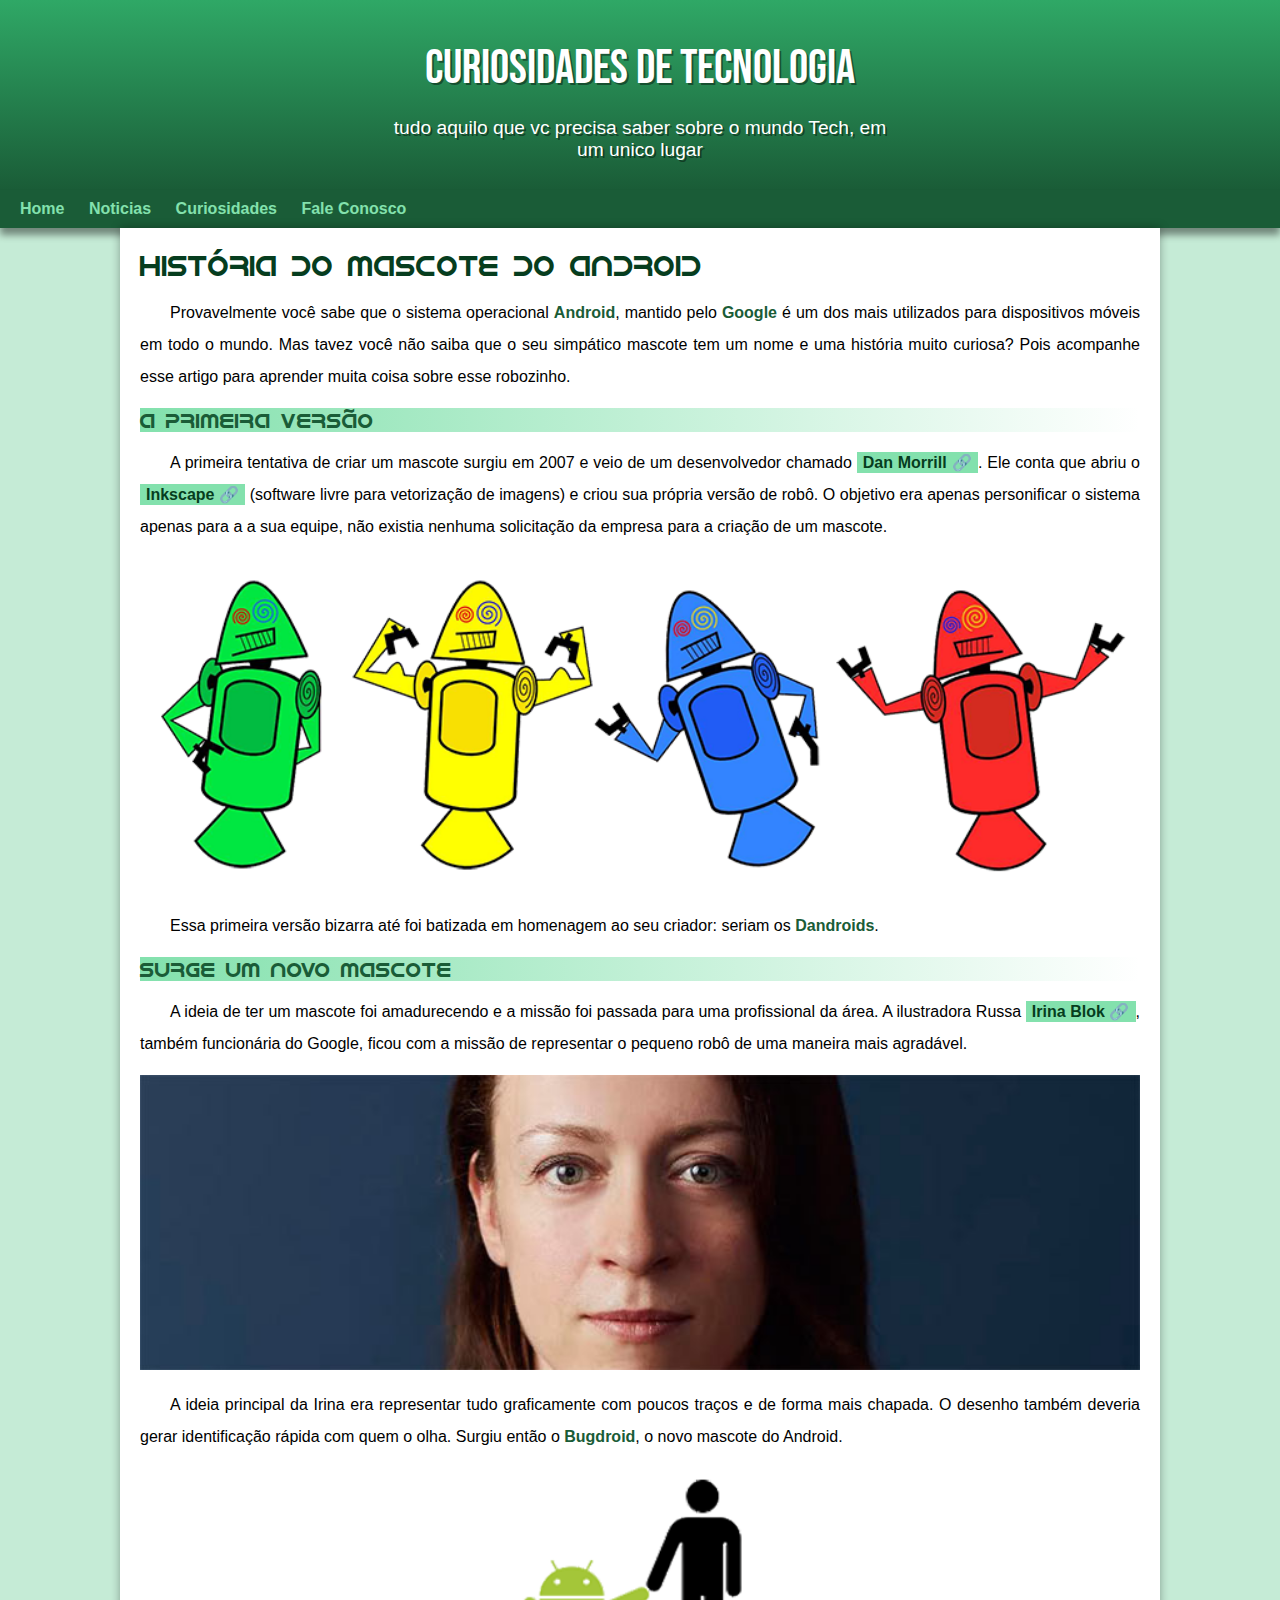
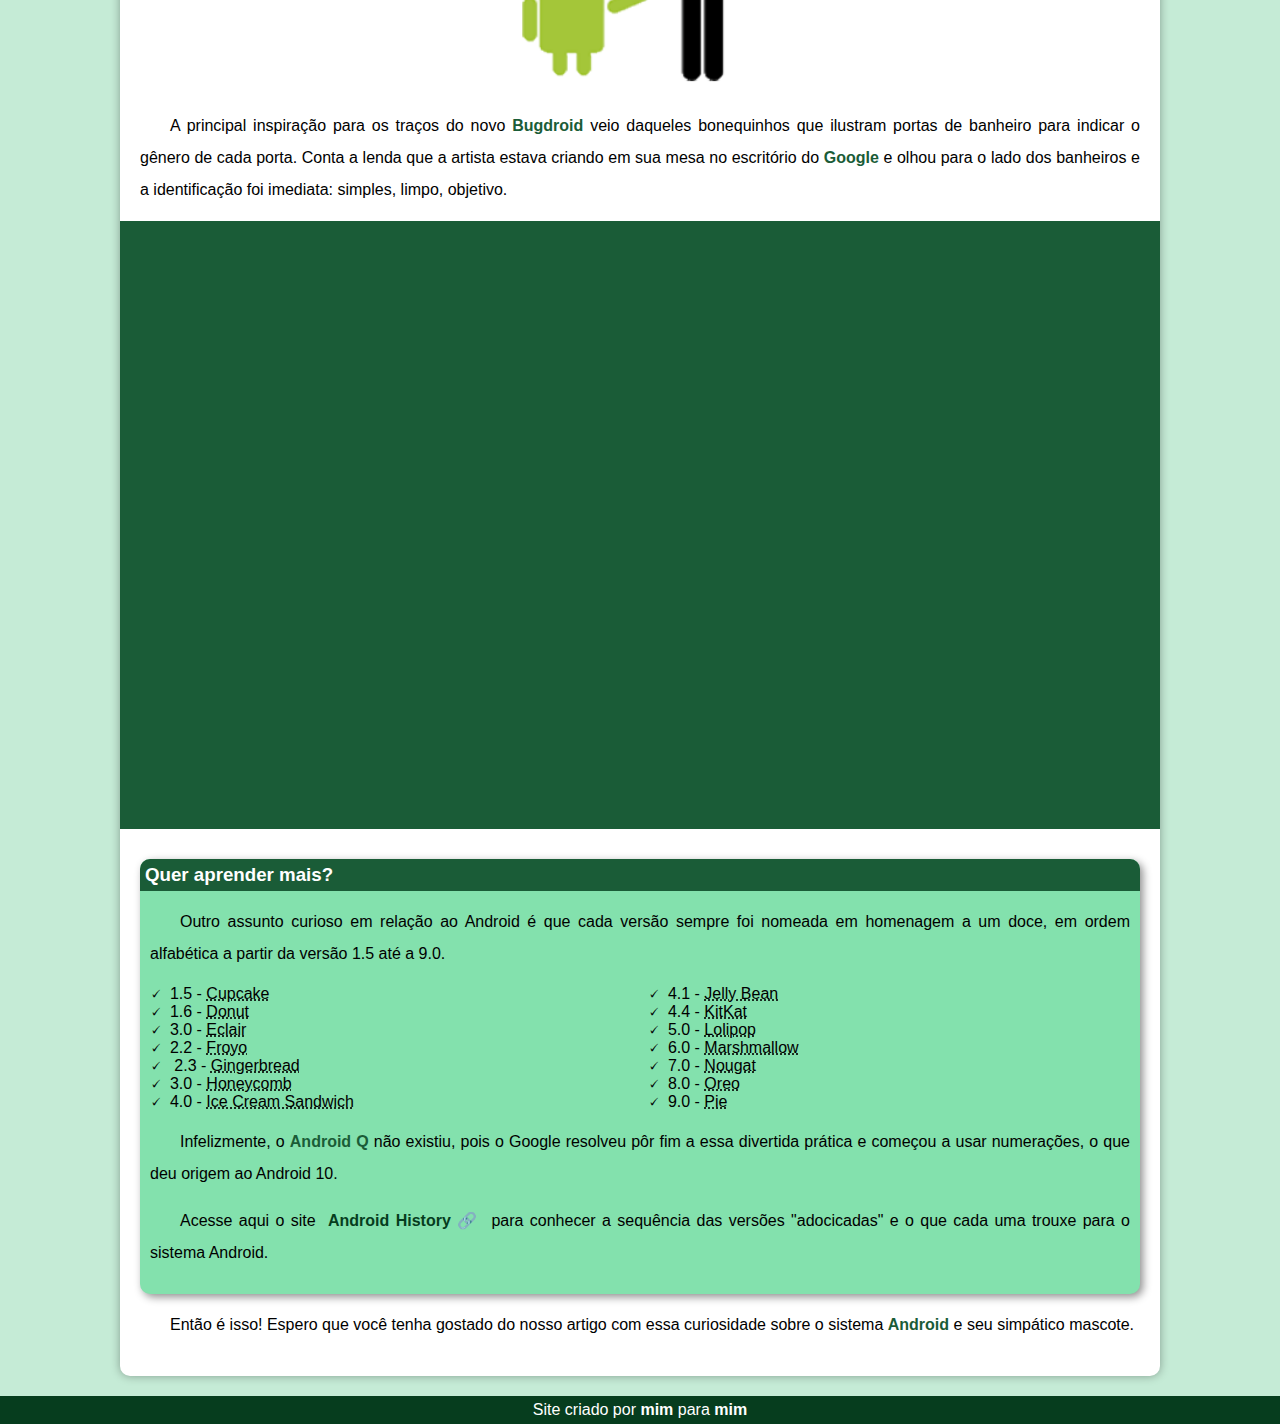
<file: index.html>
<!DOCTYPE html>
<html lang="pt-br">
<head>
    <meta charset="UTF-8">
    <meta name="viewport" content="width=device-width, initial-scale=1.0">
    <title>Como surgiu o mascote do android</title>
    <link rel="shortcut icon" href="imagens/favicon.ico" type="image/x-icon">
    <link rel="stylesheet" href="estilo/style.css">
</head>
<body>
<header>
    <h1>Curiosidades de Tecnologia</h1>
    <p>tudo aquilo que vc precisa saber sobre o mundo Tech, em um unico lugar</p>
    </header>
    <nav>
        <a href="#">Home</a>
        <a href="#">Noticias</a>
        <a href="#">Curiosidades</a>
        <a href="#">Fale Conosco</a>
    </nav>

<main>
    <article>
    <h1>História do Mascote do Android</h1>

        <p>Provavelmente você sabe que o sistema operacional <strong>Android</strong>, mantido pelo <strong>Google</strong> é um dos mais utilizados para dispositivos móveis em todo o mundo. Mas tavez você não saiba que o seu simpático mascote tem um nome e uma história muito curiosa? Pois acompanhe esse artigo para aprender muita coisa sobre esse robozinho.</p>

        <h2>A primeira versão</h2>

        <p>A primeira tentativa de criar um mascote surgiu em 2007 e veio de um desenvolvedor chamado <a href="https://androidcommunity.com/dan-morrill-shows-us-the-android-mascot-that-almost-was-20130103/" target="_blank" class="externo">Dan Morrill</a>. Ele conta que abriu o <a href="https://inkscape.org/pt-br/" target="_blank" class="externo">Inkscape</a> (software livre para vetorização de imagens) e criou sua própria versão de robô. O objetivo era apenas personificar o sistema apenas para a a sua equipe, não existia nenhuma solicitação da empresa para a criação de um mascote.</p>

      <picture>
        <source media="(max-width:670px )" srcset="imagens/dan-droids-pq.png" type="image/png">
        <img src="imagens/dan-droids.png" alt="to desligado"></picture>

        <p>Essa primeira versão bizarra até foi batizada em homenagem ao seu criador: seriam os <strong>Dandroids</strong>.</p>

        <h2>Surge um novo mascote</h2>

        <p>A ideia de ter um mascote foi amadurecendo e a missão foi passada para uma profissional da área. A ilustradora Russa <a href="https://www.irinablok.com/" target="_blank" class="externo">Irina Blok</a>, também funcionária do Google, ficou com a missão de representar o pequeno robô de uma maneira mais agradável.</p>

        <picture>
            <source media="(max-width:670px )" srcset="imagens/irina-blok-pq.jpg" type="image/jpeg">
            <img src="imagens/irina-blok.jpg" alt="mulher"></picture>

        <p>A ideia principal da Irina era representar tudo graficamente com poucos traços e de forma mais chapada. O desenho também deveria gerar identificação rápida com quem o olha. Surgiu então o <strong>Bugdroid</strong>, o novo mascote do Android.</p>

        <img src="imagens/bugdroid.png" class="pequena" alt="android">

        <p>A principal inspiração para os traços do novo <strong>Bugdroid</strong> veio daqueles bonequinhos que ilustram portas de banheiro para indicar o gênero de cada porta. Conta a lenda que a artista estava criando em sua mesa no escritório do <strong>Google</strong> e olhou para o lado dos banheiros e a identificação foi imediata: simples, limpo, objetivo.</p>

       <div class="video">
           <iframe width="560" height="315" src="https://www.youtube.com/embed/l2UDgpLz20M?si=T7_ShGtgyQxmlGsk" title="YouTube video player" frameborder="0" allow=" autoplay; clipboard-write; encrypted-media; gyroscope; picture-in-picture; web-share" referrerpolicy="strict-origin-when-cross-origin" allowfullscreen></iframe>
           
       </div>
         <aside>
             <h3>Quer aprender mais? </h3>
             
                     <p>Outro assunto curioso em relação ao Android é que cada versão sempre foi nomeada em homenagem a um doce, em ordem alfabética a partir da versão 1.5 até a 9.0.</p>
             
        <ul>
            <li>1.5 - <abbr title="Bolo de Copo">Cupcake</abbr></li>
            <li>1.6 - <abbr title="Rosquinha">Donut</abbr></li>
            <li>3.0 - <abbr title="Bomba">Eclair</abbr></li>
            <li>2.2 - <abbr title="Iorgute Congelado">
                Froyo</abbr></li>
                <li>
            2.3 - <abbr title="Biscoito de Gengibre">Gingerbread</abbr></li>
            <li>3.0 - <abbr title="Favo de Mel">Honeycomb</abbr></li>
            <li>4.0 - <abbr title="Saunduíche de Sorvete">Ice Cream Sandwich</abbr></li>
            <li>4.1 - <abbr title="Jujuba">Jelly Bean</abbr></li>
            <li>4.4 - <abbr title="KitKat">KitKat</abbr></li>
            <li>5.0 - <abbr title="Pirulito">Lolipop</abbr></li>
            <li>6.0 - <abbr title="Marshmallow">Marshmallow</abbr></li>
            <li>7.0 - <abbr title="Torrone">Nougat</abbr></li>
            <li>8.0 - <abbr title="Oreo">Oreo</abbr></li>
            <li>9.0 - <abbr title="Torta">Pie</abbr></li>
        </ul>

                     <p>Infelizmente, o <strong>Android Q</strong> não existiu, pois o Google resolveu pôr fim a essa divertida prática e começou a usar numerações, o que deu origem ao Android 10.</p>

             <p>Acesse aqui o site <a href="https://www.android.com/intl/pt_br/what-is-android/" target="_blank" class="externo">Android History</a> para conhecer a sequência das versões "adocicadas" e o que cada uma trouxe para o sistema Android.</p>
         </aside>
       

        <p>Então é isso! Espero que você tenha gostado do nosso artigo com essa curiosidade sobre o sistema <strong>Android</strong> e seu simpático mascote.</p>
</article>

</main>
<footer>
    <p>Site criado por <a href="https://megamitensei.fandom.com/wiki/Teddie" target="_blank">mim</a> para <a href="https://megamitensei.fandom.com/wiki/Teddie" target="_blank">mim</a></a></p>
</footer>




    
</body>
</html>
</file>
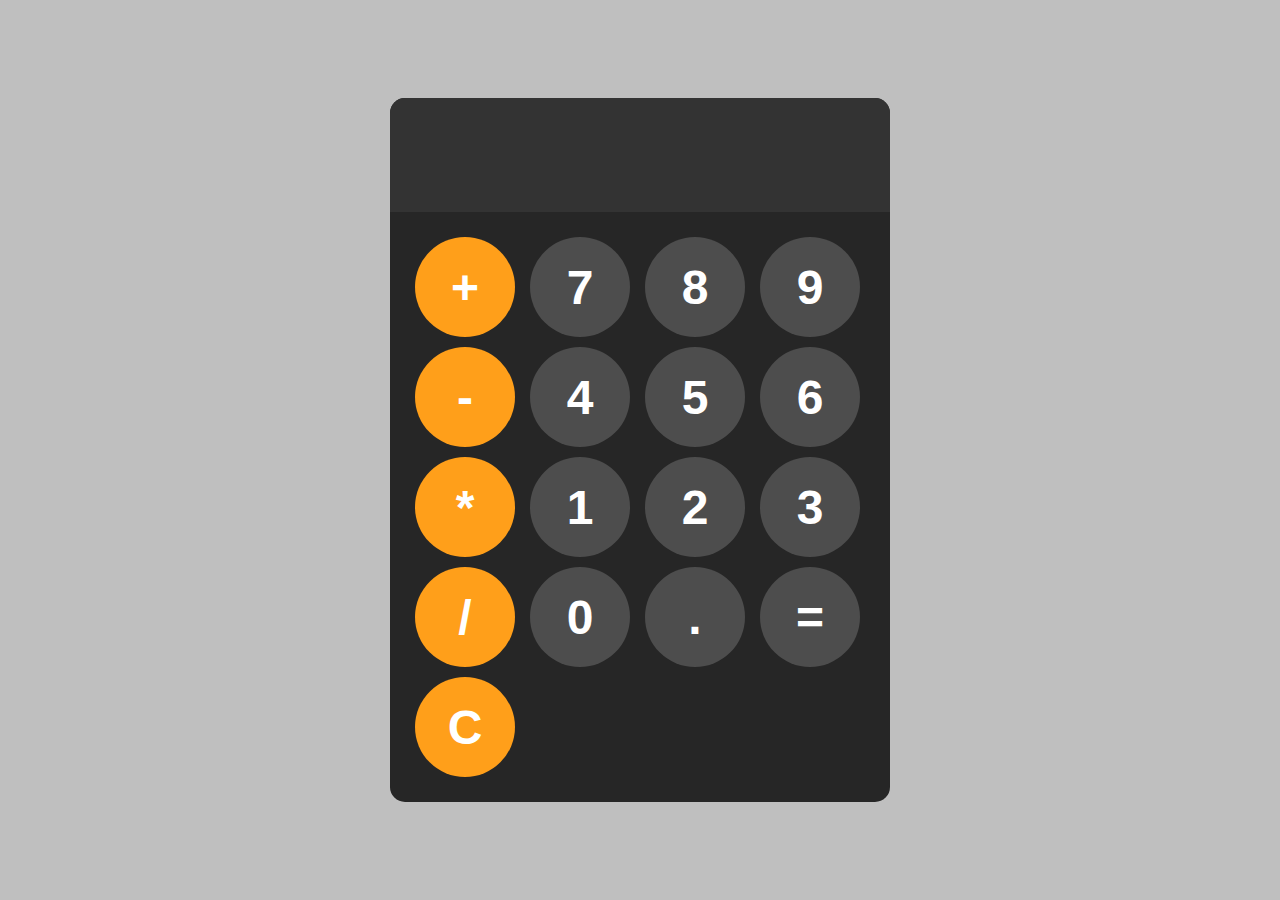
<file: calculadora/calculadora.html>
<!DOCTYPE html>
<html lang="pt-br">
<head>
    <meta charset="UTF-8">
    <meta name="viewport" content="width=device-width, initial-scale=1.0">
    <title>Calculadora</title>
    <link rel="stylesheet" href="style.css">
</head>
<body>
    
    <div id="calculator">
        <input type="text" id="display" readonly>
        <div id="keys">
            <button onclick="appendToDisplay('+')" class="operetor-btn">+</button>
            <button onclick="appendToDisplay('7')">7</button>
            <button onclick="appendToDisplay('8')">8</button>
            <button onclick="appendToDisplay('9')">9</button>
            <button onclick="appendToDisplay('-')" class="operetor-btn" >-</button>
            <button onclick="appendToDisplay('4')">4</button>
            <button onclick="appendToDisplay('5')">5</button>
            <button onclick="appendToDisplay('6')">6</button>
            <button onclick="appendToDisplay('*')" class="operetor-btn" >*</button>
            <button onclick="appendToDisplay('1')">1</button>
            <button onclick="appendToDisplay('2')">2</button>
            <button onclick="appendToDisplay('3')">3</button>
            <button onclick="appendToDisplay('/')" class="operetor-btn">/</button>
            <button onclick="appendToDisplay('0')">0</button>
            <button onclick="appendToDisplay('.')">.</button>
            <button onclick="calculate()">=</button>
            <button onclick="clearDisplay()" class="operetor-btn" >C</button>
        </div>
    </div>

    <script src="js.js"></script>
</body>
</html>
</file>
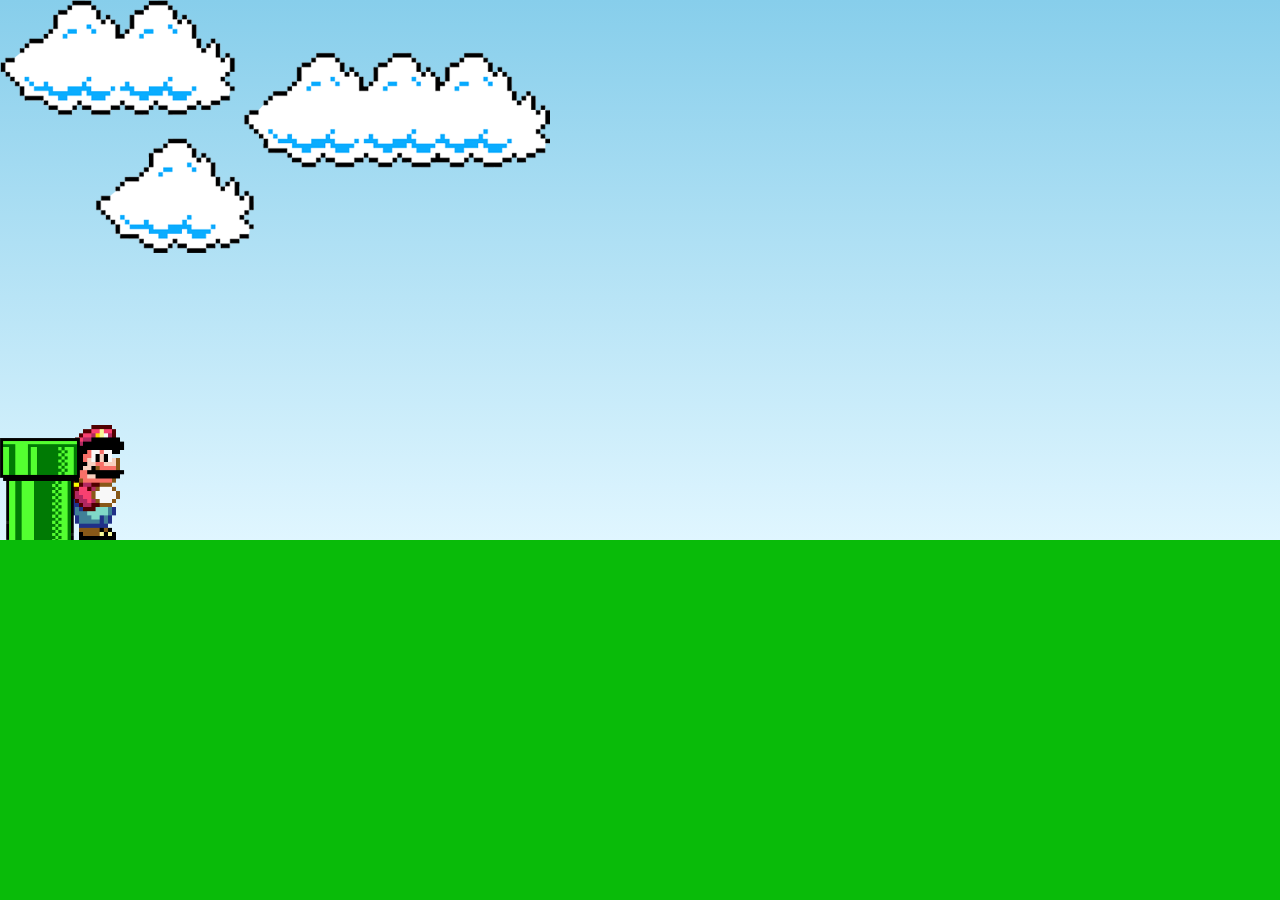
<file: jogo/jogo.html>
<!DOCTYPE html>
<html lang="pt-br">
<head>
    <meta charset="UTF-8">
    <meta name="viewport" content="width=device-width, initial-scale=1.0">
    <title>Jogo</title>
    <link rel="stylesheet" href="style.css">
</head>
<body>

    <div class="game-board" onclick="clicou()">

            <img src="drive-download-20260209T181456Z-1-001/clouds.png" alt="" class="clouds">
        <img src="drive-download-20260209T181456Z-1-001/mario.gif" alt="" class="mario">
        <img src="drive-download-20260209T181456Z-1-001/pipe.png" alt="" class="pipe">
        


    </div>
    <div class="game-over" id="gameOver">
    <h1>Perdeu</h1>
    <button onclick="restartGame()">Reiniciar</button>
</div>


    <script src="script.js"></script>
</body>
</html>
</file>
<file: estilo/style.css>
@charset "UTF-8";

@import url('https://fonts.googleapis.com/css2?family=Bebas+Neue&family=Bungee+Spice&family=EB+Garamond:ital,wght@0,400..800;1,400..800&family=Honk&family=My+Soul&family=Playwrite+VN+Guides&family=Seymour+One&family=Work+Sans:ital,wght@0,100..900;1,100..900&display=swap');

@font-face {
    font-family: 'android';
    src: url('../fontes/idroid.otf') format('opentype');
}
/*
cores
#c5ebd6
#83e1ad
#3ddc84
#2fa866
#1a5c37
#063dle
*/
:root{
    --cor0: #c5ebd6;
    --cor1:#83e1ad;
    --cor2:#3ddc84;
    --cor3:#2fa866;
    --cor4:#1a5c37;
    --cor5:#063d1e;

    --fonte-padrao: Arial, verdana, Helvetica, sans-serif;
    --fonte-destaque: 'Bebas Neue';
    --font-android: 'android';
}
* {
    margin:0px;
    padding: 0px;
}
body {
    background-color: var(--cor0);
    font-family: var(--fonte-padrao);
}
a.externo::after {
    content:'\00A0\1F517';
}
main p {
    margin: 15px 0px 15px 0px;
    text-align: justify;
}
header {
    background-image: linear-gradient(to bottom, var(--cor3), var(--cor4));
    min-height: 150px;
    text-align: center;
    padding-top: 40px;
}
header > h1 {
    color:white;
    font-family: var(--fonte-destaque);
    margin-bottom: 20px;
    font-size: 3em;
    text-shadow: 2px 2px 0px rgba(0, 0, 0, 0.418);
    font-weight: normal;
}
header > p {
   color:white; 
   font-family: var(--fonte-padrao);
   font-size: 1.2em;
   max-width: 500px;
   margin: auto;
   padding: 0px 10px 0px 10px;
    text-shadow: 2px 2px 0px rgba(0, 0, 0, 0.418);
    margin-bottom: 10px;
}
nav {
    background-color: var(--cor4);
    padding: 10px;
    box-shadow: 0px 7px 7px rgba(0, 0, 0, 0.425);
}
nav > a {
color: var(--cor1);
padding: 10px;
text-decoration: none;
font-weight: bold;
transition: 0.5s;

}
nav >a:hover{
    background-color: var(--cor3);
    color: var(--cor5);
    border-radius: 5px;
    padding: 5px;
    text-decoration: underline;
    
}
main{
    background-color: white;
    min-width:300px ;
    max-width: 1000px;
    margin: auto;
    padding: 20px;
    box-shadow: 0px 0px 10px rgba(0, 0, 0, 0.336);
    margin-bottom: 20px;
    border-radius: 0px 0px 10px 10px;
}
main h1 {
color: var(--cor5);
font-family: var(--font-android);
font-weight: normal;
font-size: 1.8em;
}
main h2 {
font-family: var(--font-android);
color: var(--cor4);
font-size: 1.3em;
background-image: linear-gradient(to right, var(--cor1), transparent );
font-weight: normal;
}
main p {
    margin: 15px 0px;
    text-align: justify;
    text-indent: 30px;
    line-height: 2em;
    font-size: 1em;

}
main strong {
    color: var(--cor4);
    font-weight: bold;
  
}
main a {
text-decoration: none;
font-weight: bold;
color: var(--cor5);
background-color: var(--cor1);
padding: 2px 6px;
 transition: 0.5s;
    padding: 2px 6px;
}
main a:hover {
    text-decoration: underline;
    color: var(--cor4);
   
    border-radius: 10px;
}
main img {
    width: 100%;
}
main img.pequena {
    max-width: 350px;
    display: block;
    margin: auto;
    
}
div.video{
    background-color: #1a5c37; 
    margin: 0px -20px 30px -20px;
    padding: 20px;
    padding-bottom: 58.8%;
    position: relative;
}
div.video > iframe {
position: absolute;
top: 5% ;
left: 5%;
width: 90%;
height: 90%;
}
aside {
    background-color: var(--cor1);
    padding: 10px;
    border-radius: 10px;
    box-shadow: 3px 3px 8px rgba(0, 0, 0, 0.445);
}
aside h3 {
background-color: var(--cor4);
color: white;
padding: 5px;
margin: -10px -10px 0px -10px;
border-radius: 10px 10px 0px 0px;
}
aside ul {
list-style-position: inside;
columns: 2;
list-style-type: '\1F5F8\00A0\00A0';
}
footer{
    background-color: var(--cor5);
    color: white;
    text-align: center;
    font-size: 0.8;
    padding: 5px;
}
footer a {
    color: white;
    font-weight: bolder;
    text-decoration: none;
    transition: 0.5s;
    
}
footer a:hover {
    text-decoration: underline;
    color: var(--cor1);
  background-color: var(--cor4);
  padding: 5px;
  border-radius: 10px;
}
</file>
<file: calculadora/style.css>
body{
    margin:0px;
    display:flex;
    justify-content: center;
    align-items: center;
    height: 100vh;
    background-color: hsl(0, 0%, 75%);
}

#calculator{
 font-family: Arial, Helvetica, sans-serif;
 background-color: hsl(0, 0%, 15%);
 border-radius: 15px;
 max-width: 500px;
 overflow: hidden;
}
#display{
  width: 100%;
  padding: 20px;
  font-size: 4rem;
  text-align:  left;
  border: none;
  background-color: hsl(0, 0%, 20%) ;
  color: white;
}
#keys{
    display: grid;
    grid-template-columns: repeat(4, 1fr);
    gap: 10px;
    padding: 25px;
}


button{
    width: 100px;
    height: 100px;
    border-radius: 50px;
    border: none;
    background-color: hsl(0, 0%, 30%);
    color: white;
    font-size: 3rem;
    font-weight: bold;
    cursor: pointer;
}
button:hover{
     background-color: hsl(0, 0%, 40%);
}
button:active{
     background-color: hsl(0, 0%, 50%);
}
.operetor-btn{
    background-color: hsl(35, 100%, 55%);
}
.operetor-btn:hover{
     background-color: hsl(35, 100%, 65%);
}
.operetor-btn:active{
     background-color: hsl(35, 100%, 75%);
}
</file>
<file: jogo/style.css>
*{
    margin: 0px;
    padding: 0px;
    box-sizing: border-box;
}
.game-board{
    width: 100%;
    height: 100vh ;
    border-bottom: 360px rgb(9, 187, 9) solid;
    margin: 0px auto;
    position: relative;
    overflow: hidden;
    background: linear-gradient(#87CEEB, #E0F6FF);
}

.pipe{
    position: absolute;
    bottom: 0px;
    width: 80px;
    animation: pipe-animation 2s infinite linear ;
}

.mario{
    width: 150px;
    position: absolute;
    bottom: 0px;
    
}
.jump{
    animation: jump 500ms ease-out;
}

.clouds{
    position: absolute;
    width: 550px;
    animation: clouds-animation 20s infinite linear
}
.game-over{
    position: fixed;
    top: 0;
    left: 0;
    width: 100%;
    height: 100%;
    background: rgba(0, 0, 0, 0.7);
    display: none;
    align-items: center;
    justify-content: center;
    flex-direction: column;
    color: white;
    font-family: Arial, Helvetica, sans-serif;
    z-index: 999;
}

.game-over h1{
    font-size: 4rem;
    margin-bottom: 20px;
}

.game-over button{
    padding: 10px 20px;
    font-size: 1.2rem;
    cursor: pointer;
    border: none;
    border-radius: 8px;
}

@keyframes pipe-animation {
    from{
        right: -80px;
    }

    to{
        right: 100%;
    }
}

@keyframes jump {
    0%{
        bottom: 0px;
    }
    40%{
        bottom: 180px;
    }
    50%{
        bottom: 180px;
    }
    60%{
        bottom: 180px;
    }
    100%{
        bottom: 0px;
    }
}

@keyframes clouds-animation {
    from {
        right: -550px;
    }
        to {
            right:100%;
        
    }
}
</file>
